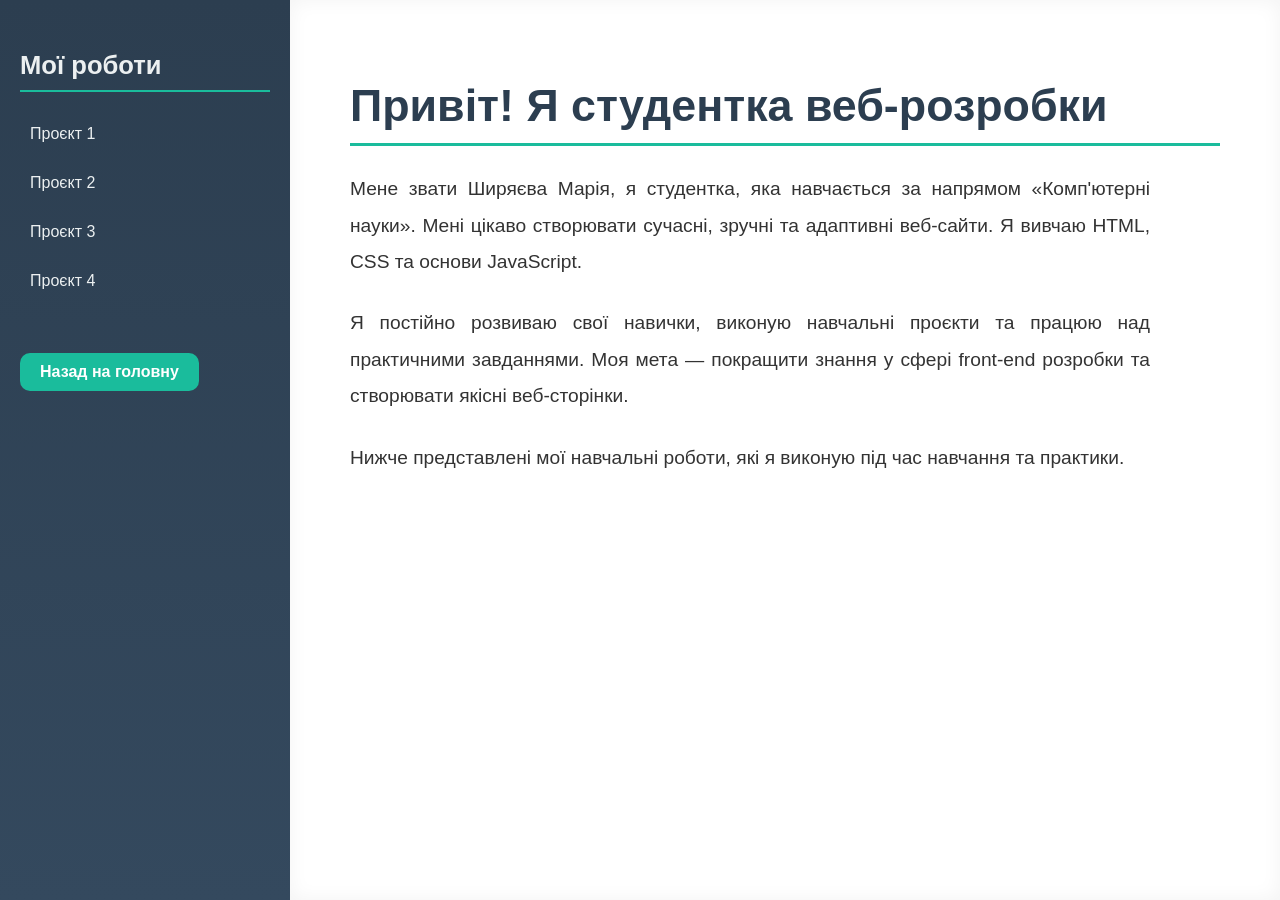
<file: students/students/siraevamaria66-sudo-patch-1/index.html>
<!DOCTYPE html>
<html lang="uk">
<head>
    <meta charset="UTF-8">
    <meta name="viewport" content="width=device-width, initial-scale=1.0">
    <title>Портфоліо студента</title>
    <link rel="stylesheet" href="styles.css">
</head>
<body>
    <div class="container">
        <aside class="sidebar">
            <h2>Мої роботи</h2>
            <ul>
                <li><a href="#">Проєкт 1</a></li>
                <li><a href="#">Проєкт 2</a></li>
                <li><a href="#">Проєкт 3</a></li>
                <li><a href="#">Проєкт 4</a></li>
            </ul>
            <a href="index.html" class="btn-back">Назад на головну</a>
        </aside>

        <main class="content">
            <h1>Привіт! Я студентка веб-розробки</h1>

            <p>
                Мене звати Ширяєва Марія, я студентка, яка навчається за напрямом «Комп'ютерні науки».
                Мені цікаво створювати сучасні, зручні та адаптивні веб-сайти.
                Я вивчаю HTML, CSS та основи JavaScript.
            </p>

            <p>
                Я постійно розвиваю свої навички, виконую навчальні проєкти та працюю над практичними завданнями.
                Моя мета — покращити знання у сфері front-end розробки та створювати якісні веб-сторінки.
            </p>

            <p>
                Нижче представлені мої навчальні роботи, які я виконую під час навчання та практики.
            </p>
        </main>
    </div>
</body>
</html>
</file>
<file: students/students/siraevamaria66-sudo-patch-1/styles.css>
/*
    Portfolio project
    Student: Ширяєва Марія
*/

body {
    margin: 0;
    font-family: 'Segoe UI', Tahoma, Geneva, Verdana, sans-serif;
    background: linear-gradient(135deg, #e0f7fa, #ffffff);
    color: #333;
}

.container {
    display: flex;
    min-height: 100vh;
    flex-direction: row;
}

.sidebar {
    background: linear-gradient(to bottom, #2c3e50, #34495e);
    color: #ecf0f1;
    width: 250px;
    padding: 30px 20px;
    box-shadow: 4px 0 10px rgba(0, 0, 0, 0.1);
    transition: all 0.3s ease;
}

.sidebar h2 {
    font-size: 1.6em;
    margin-bottom: 25px;
    border-bottom: 2px solid #1abc9c;
    padding-bottom: 10px;
}

.sidebar ul {
    list-style: none;
    padding: 0;
    margin: 0;
}

.sidebar ul li {
    margin-bottom: 15px;
}

.sidebar ul li a {
    color: #ecf0f1;
    text-decoration: none;
    font-weight: 500;
    display: block;
    padding: 8px 10px;
    border-radius: 6px;
    transition: background 0.3s, color 0.3s;
}

.sidebar ul li a:hover {
    background: #1abc9c;
    color: #fff;
}

.btn-back {
    display: inline-block;
    margin-top: 40px;
    padding: 10px 20px;
    background: #1abc9c;
    color: white;
    text-decoration: none;
    border-radius: 10px;
    font-weight: bold;
    text-align: center;
    transition: background-color 0.3s ease;
}

.btn-back:hover {
    background-color: #16a085;
}

.content {
    flex-grow: 1;
    padding: 50px 60px;
    background-color: #ffffff;
    box-shadow: inset 0 0 20px rgba(0,0,0,0.05);
    transition: padding 0.3s ease;
}

.content h1 {
    font-size: 2.8em;
    color: #2c3e50;
    margin-bottom: 25px;
    border-bottom: 3px solid #1abc9c;
    padding-bottom: 12px;
}

.content p {
    font-size: 1.2em;
    line-height: 1.9;
    margin-bottom: 25px;
    text-align: justify;
    max-width: 800px;
}

@media (max-width: 768px) {
    .container {
        flex-direction: column;
    }

    .sidebar {
        width: 100%;
        padding: 20px;
        text-align: center;
    }

    .content {
        padding: 30px 20px;
    }

    .content h1 {
        font-size: 2em;
    }

    .content p {
        font-size: 1em;
    }
}
</file>
